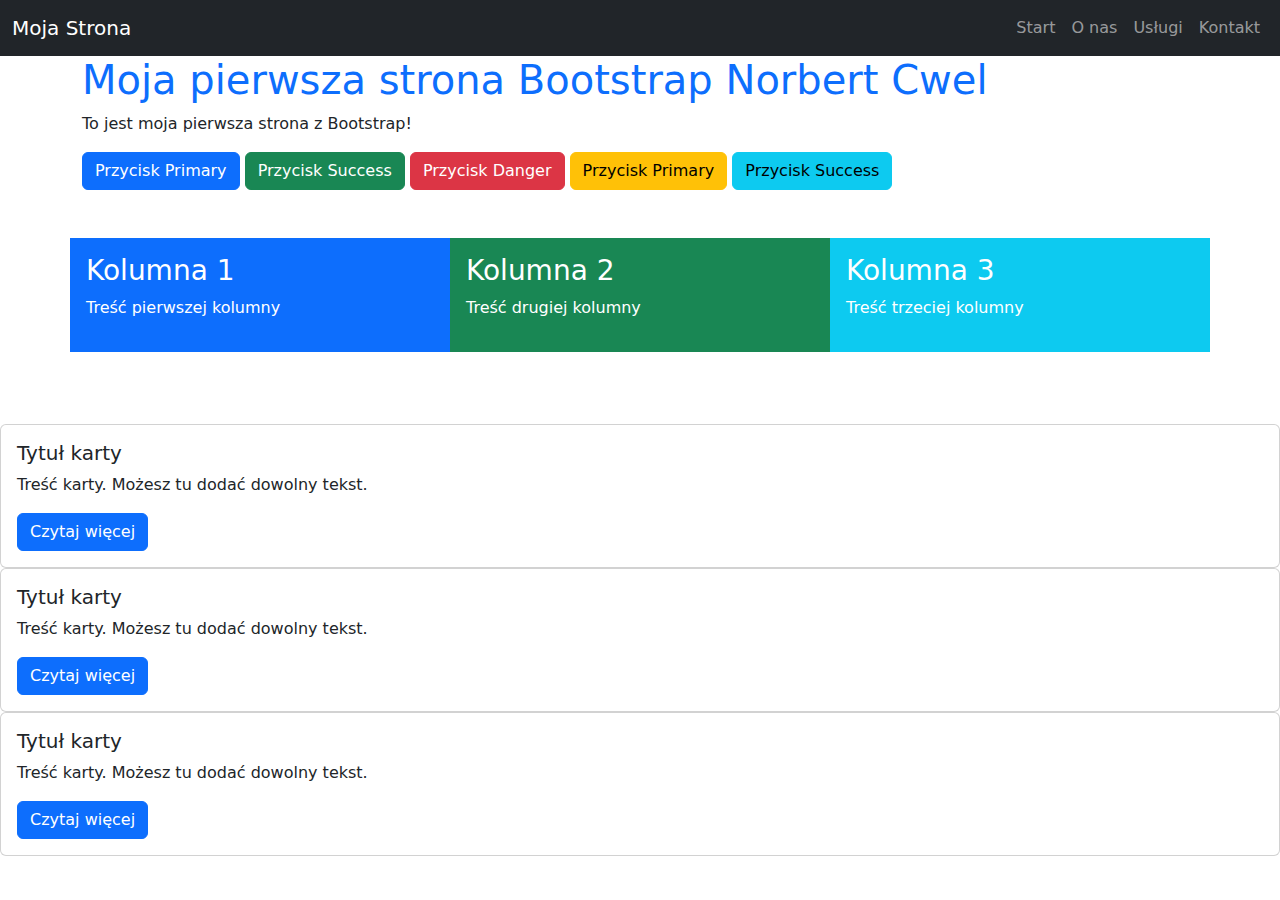
<file: bootstrap/index.html>
<!DOCTYPE html>
<html lang="en">
<head>
    <meta charset="UTF-8">
    <meta name="viewport" content="width=device-width, initial-scale=1.0">
    <title>Document</title>
    <link href="https://cdn.jsdelivr.net/npm/bootstrap@5.3.0/dist/css/bootstrap.min.css" rel="stylesheet">
</head>
<body>
    <nav class="navbar navbar-expand-lg navbar-dark bg-dark">
  <div class="container-fluid">
    <a class="navbar-brand" href="#">Moja Strona</a>
    <div class="navbar-nav">
      <a class="nav-link" href="#">Start</a>
      <a class="nav-link" href="#">O nas</a>
      <a class="nav-link" href="#">Usługi</a>
      <a class="nav-link" href="#">Kontakt</a>
    </div>
  </div>
</nav>

     <div class="container">
        <h1 class="text-primary">Moja pierwsza strona Bootstrap Norbert Cwel</h1>
        <p>To jest moja pierwsza strona z Bootstrap!</p>

        <button class="btn btn-primary">Przycisk Primary</button>
        <button class="btn btn-success">Przycisk Success</button>
        <button class="btn btn-danger">Przycisk Danger</button>
        <button class="btn btn-warning">Przycisk Primary</button>
        <button class="btn btn-info">Przycisk Success</button>
    </div>
    <br>
    <br>

    <div class="container">
  <div class="row">
    <div class="col-4 bg-primary text-white p-3">
      <h3>Kolumna 1</h3>
      <p>Treść pierwszej kolumny</p>
    </div>
    <div class="col-4 bg-success text-white p-3">
      <h3>Kolumna 2</h3>
      <p>Treść drugiej kolumny</p>
    </div>
    <div class="col-4 bg-info text-white p-3">
      <h3>Kolumna 3</h3>
      <p>Treść trzeciej kolumny</p>
    </div>

    </div>
    </div>
  </div>
</div>

<br>
<br>
<br>
<div class="card">
  <div class="card-body">
    <h5 class="card-title">Tytuł karty</h5>
    <p class="card-text">Treść karty. Możesz tu dodać dowolny tekst.</p>
    <a href="#" class="btn btn-primary">Czytaj więcej</a>
  </div>
</div>


<div class="card">
  <div class="card-body">
    <h5 class="card-title">Tytuł karty</h5>
    <p class="card-text">Treść karty. Możesz tu dodać dowolny tekst.</p>
    <a href="#" class="btn btn-primary">Czytaj więcej</a>
  </div>
</div>


<div class="card">
  <div class="card-body">
    <h5 class="card-title">Tytuł karty</h5>
    <p class="card-text">Treść karty. Możesz tu dodać dowolny tekst.</p>
    <a href="#" class="btn btn-primary">Czytaj więcej</a>
  </div>
</div>



</body>
</html>
</file>
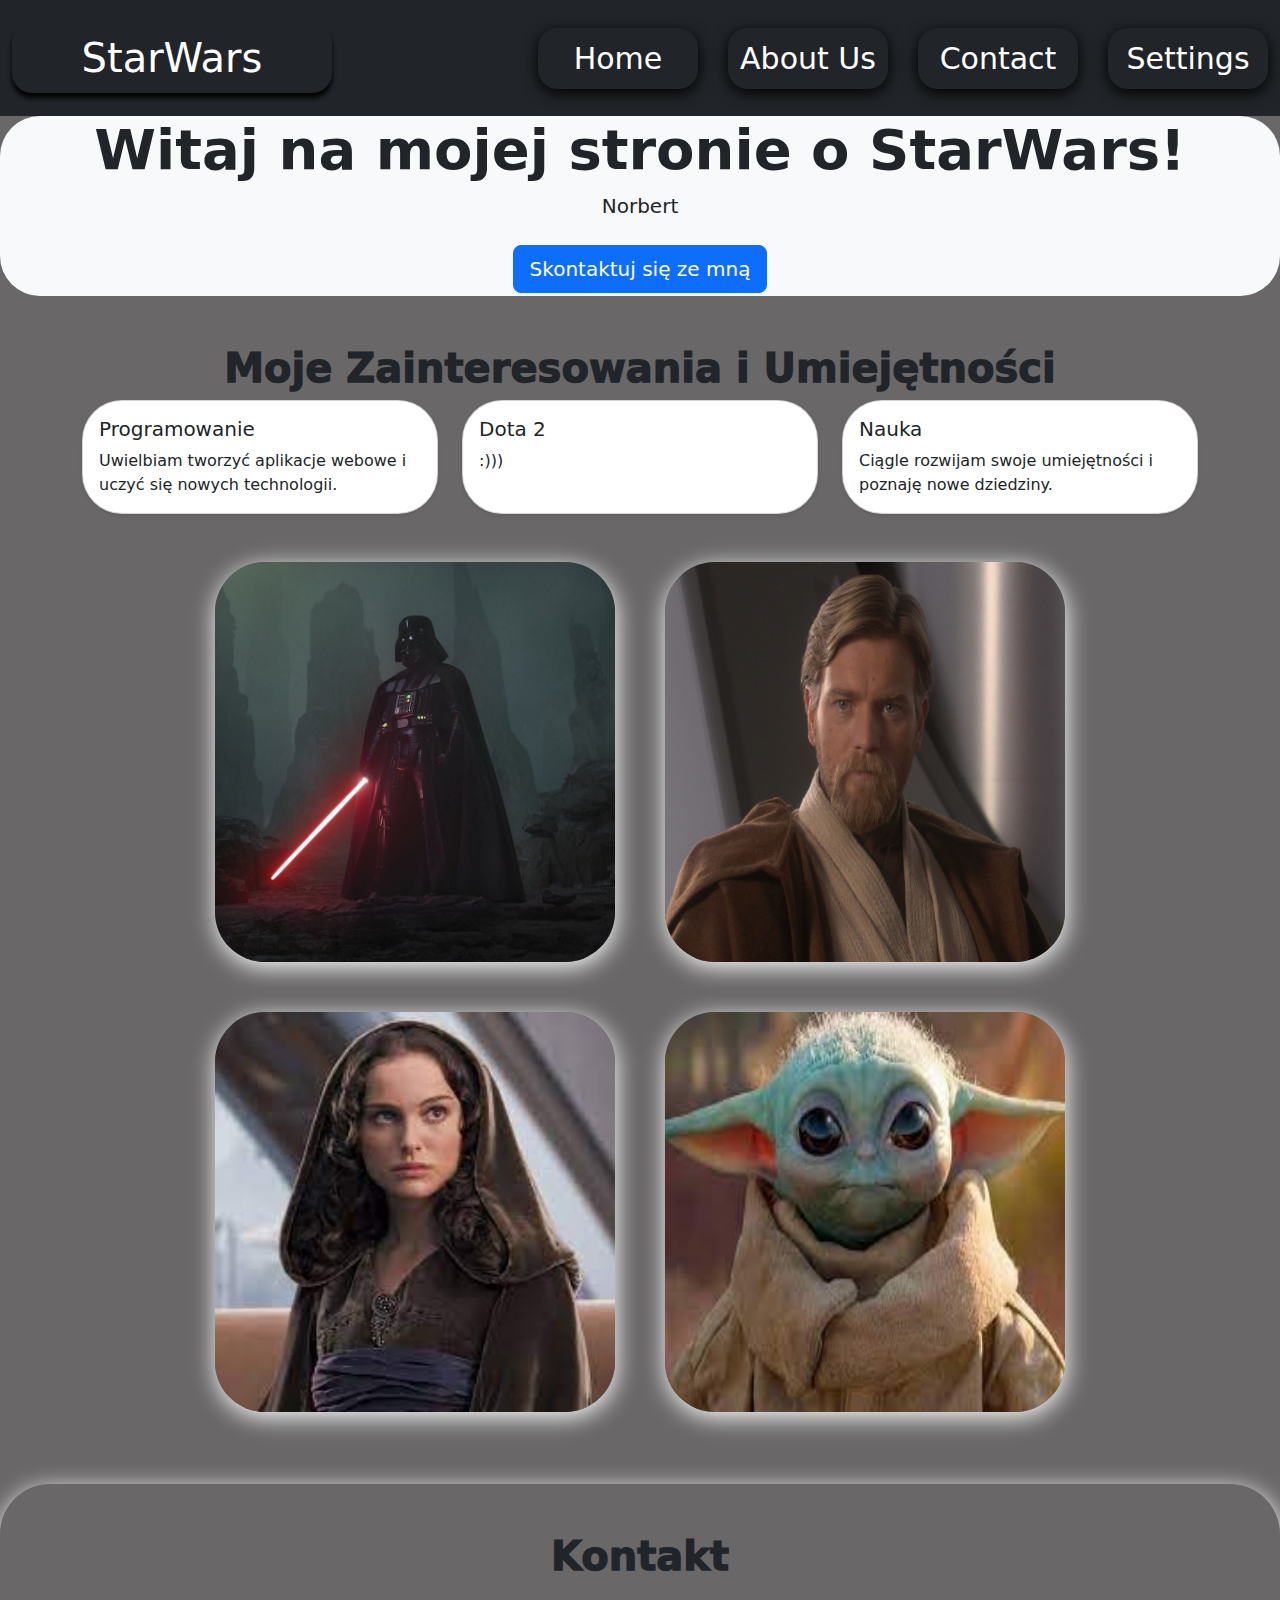
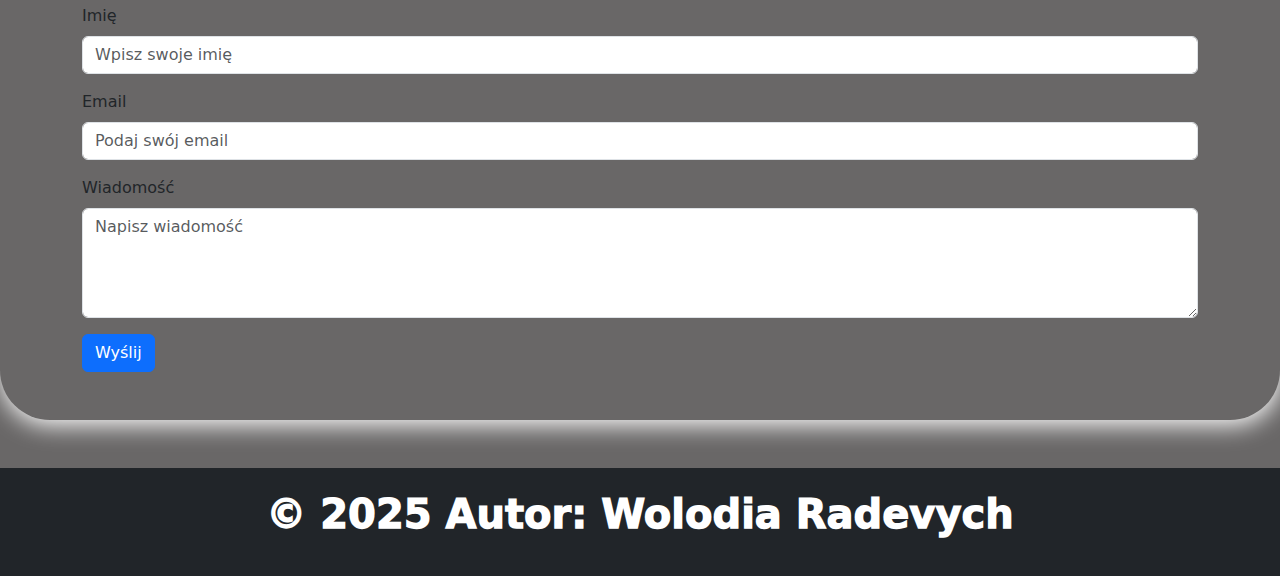
<file: cwiczenie/index.html>
<!DOCTYPE html>
<html lang="en">
<head>
    <meta charset="UTF-8">
    <meta name="viewport" content="width=device-width, initial-scale=1.0">
    <title>NorbertNicNieUmje</title>
    <link href="https://cdn.jsdelivr.net/npm/bootstrap@5.3.0/dist/css/bootstrap.min.css" rel="stylesheet">
    <link href="style.css" rel="stylesheet">

</head>
<body>
    <nav class="navbar navbar-expand-lg navbar-dark bg-dark">
    <div class="container-fluid">
        <a class="navbar-brand" href="https://youtu.be/dQw4w9WgXcQ?si=1iGm_aAaDBHNx0TA" target="_blank">StarWars</a>
        <div class="navbar-nav">
      <a class="nav-link" href="https://www.starwars.com/" target="_blank">Home</a>
      <a class="nav-link" href="https://pl.wikipedia.org/wiki/Gwiezdne_wojny"  target="_blank">About Us</a>
      <a class="nav-link" href="https://youtu.be/dQw4w9WgXcQ?si=1iGm_aAaDBHNx0TA"  target="_blank">Contact</a>
      <a class="nav-link" href="https://youtu.be/dQw4w9WgXcQ?si=1iGm_aAaDBHNx0TA"  target="_blank">Settings</a>
    </div>
  </div>
</nav>
<section class="bg-light">
    <div class="container">
        <h1 class="display-4 fw-bold">Witaj na mojej stronie o StarWars!</h1>
        <p class="lead mt-2">Norbert</p>
        <a href="#kontakt" class="btn btn-primary btn-lg mt-2">Skontaktuj się ze mną</a>
    </div>
</section>


<section class="py-5">
  <div class="container">
    <h2 class="text-center">Moje Zainteresowania i Umiejętności</h2>
    <div class="row g-4">
      <div class="col-md-4">
        <div class="card h-100 shadow-sm">
          <div class="card-body">
            <h5 class="card-title">Programowanie</h5>
            <p class="card-text">Uwielbiam tworzyć aplikacje webowe i uczyć się nowych technologii.</p>
          </div>
        </div>
      </div>
      <div class="col-md-4">
        <div class="card h-100 shadow-sm">
          <div class="card-body">
            <h5 class="card-title">Dota 2</h5>
            <p class="card-text">:)))</p>
          </div>
        </div>
      </div>
      <div class="col-md-4">
        <div class="card h-100 shadow-sm">
          <div class="card-body">
            <h5 class="card-title">Nauka</h5>
            <p class="card-text">Ciągle rozwijam swoje umiejętności i poznaję nowe dziedziny.</p>
          </div>
        </div>
      </div>
    </div>
  </div>
</section>

<main>
    <div class="image-grid">
    <img src="darth.jpeg" alt="Zdjęcie 1">
    <img src="obiwan.jpeg" alt="Zdjęcie 2">
    <img src="padme.jpg" alt="Zdjęcie 3">
    <img src="yoda.jpg" alt="Zdjęcie 4">
    </div>
</main>
<br><br><br>
<section id="kontakt" class="py-5">
<div class="container">
<h2 class="text-center mb-4">Kontakt</h2>
<form>
<div class="mb-3">
<label for="name" class="form-label">Imię</label>
<input type="text" class="form-control" id="name" placeholder="Wpisz swoje imię">
</div>
<div class="mb-3">
<label for="email" class="form-label">Email</label>
<input type="email" class="form-control" id="email" placeholder="Podaj swój email">
</div>
<div class="mb-3">
<label for="message" class="form-label">Wiadomość</label>
<textarea id="message" class="form-control" rows="4" placeholder="Napisz wiadomość"></textarea>
</div>
<button type="submit" class="btn btn-primary">Wyślij</button>
</form>
</div>
</section>



<footer class="bg-dark text-white text-center py-3 mt-5">
<p>© 2025 Autor: Wolodia Radevych</p>
</footer>
</body>
</html>
</file>
<file: cwiczenie/style.css>
body{
    background-color: rgb(105, 103, 103);
}
.container-fluid{
    height: 100px;
}
.navbar-brand{
    font-size: 40px;
    box-shadow: 0 5px 5px rgb(0, 0, 0, 1);
    border-radius: 20px;
    width: 20rem;
    text-align: center;
}
.navbar-nav{
    font-size: 30px;
    gap: 30px;
    
}
.nav-link{
    border-radius: 20px;
    box-shadow: 0 4px 15px rgb(0, 0, 0, 4);
    width: 10rem;
    text-align: center;
    color: white;
    transition: all 1s ease;
}
.nav-link:hover{
    background-color: rgb(92, 92, 92);
}
.bg-light{
    background-color: gray;
    text-align: center;
    height: 20vh;
    border-radius: 40px;
}
.image-grid {
    width: 100%;
    display: flex;
    flex-wrap: wrap;
    justify-content: center;
    gap: 50px;
  }

.image-grid img {
    width: 400px;
    height: 400px;
    border-radius: 50px;
    box-shadow: 1px 5px 25px rgb(255, 255, 255);
}
.text-center{
    font-size: 40px;
    font-weight: 1000;
}
#kontakt{
        box-shadow: 1px 5px 25px rgb(255, 255, 255);
            border-radius: 50px;
}
.card {
    border-radius: 40px ;
}
</file>
